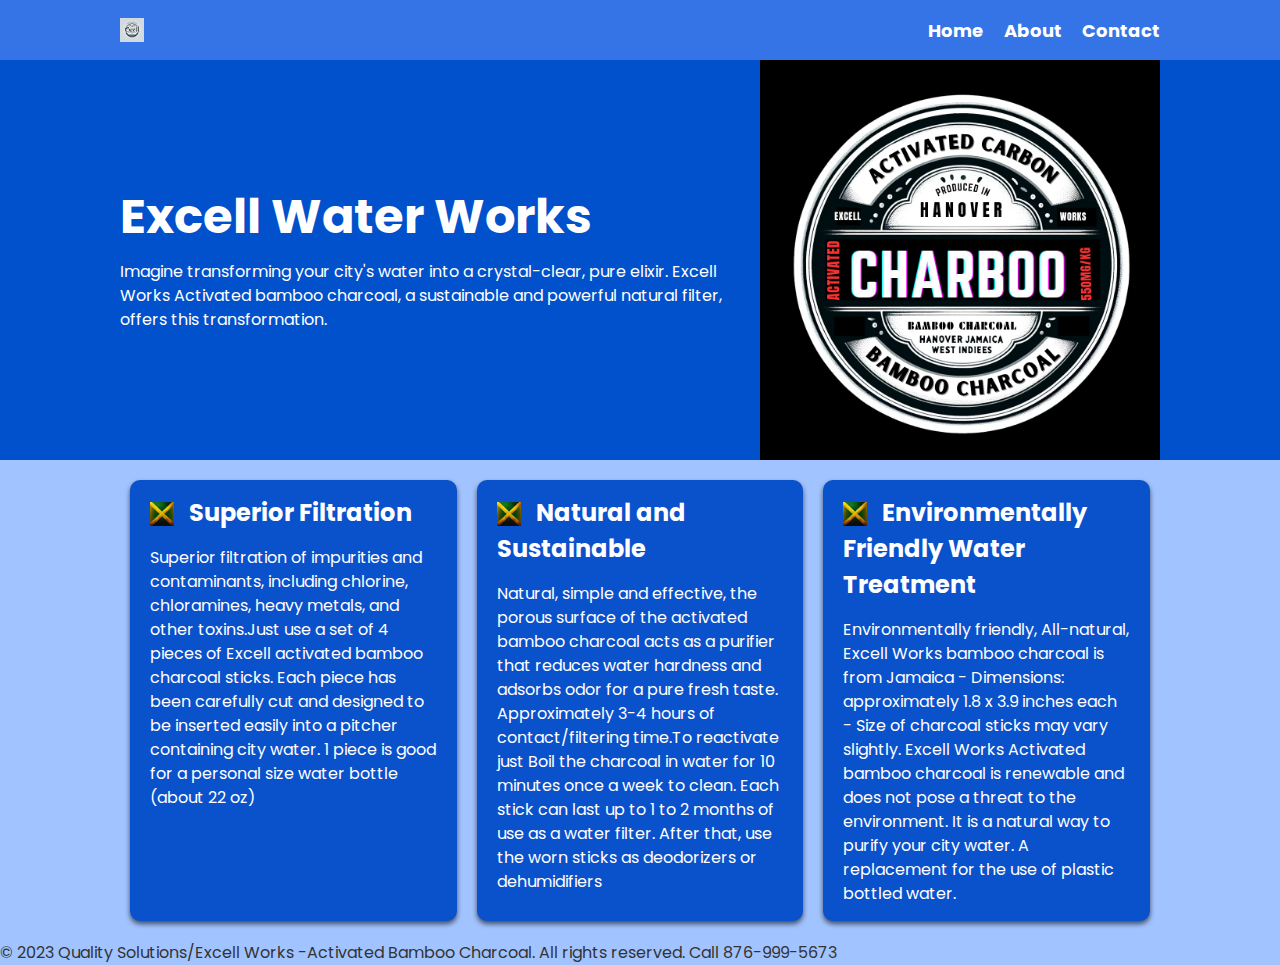
<file: index.html>
<!DOCTYPE html>
<html lang="en">

<head>
    <meta charset="UTF-8" />
    <meta http-equiv="X-UA-Compatible" content="IE=edge" />
    <meta name="viewport" content="width=device-width, initial-scale=1.0" />
    <link rel="stylesheet" href="https://pro.fontawesome.com/releases/v5.10.0/css/all.css" integrity="sha384-AYmEC3Yw5cVb3ZcuHtOA93w35dYTsvhLPVnYs9eStHfGJvOvKxVfELGroGkvsg+p" crossorigin="anonymous" />
    <link rel="stylesheet" href="style.css">
    <!-- Consolidated CSS file -->
    <title>Excell Water Works</title>
</head>

<body>
    <nav class="navbar">
        <div class="container">
            <div class="logo img"><img src="Excell-Activated-Bamboo-Charcoal.png" alt=""></div>
            <ul class="nav">
                <li><a href="index.html">Home</a></li>
                <li><a href="about.html">About</a></li>
                <li><a href="contact.html">Contact</a></li>
            </ul>
        </div>
    </nav>
    <!-- Remaining HTML content -->



    <header class="header">
        <div class="container">
            <div>
                <h1>Excell Water Works</h1>
                <p>Imagine transforming your city's water into a crystal-clear, pure elixir. Excell Works Activated bamboo charcoal, a sustainable and powerful natural filter, offers this transformation.</p>
            </div>
            <img src="natalya-activate-without-background-2.jpeg" alt="" />
        </div>
    </header>

    <section class="boxes">
        <div class="container">
            <div class="box">
                <h2><img src="DALL·E-2023-12-16 02.20.38-Flag-of-Jamaica.png" alt="Jamaica Flag"> Superior Filtration</h2>
                <p>
                    Superior filtration of impurities and contaminants, including chlorine, chloramines, heavy metals, and other toxins.Just use a set of 4 pieces of Excell activated bamboo charcoal sticks. Each piece has been carefully cut and designed to be inserted easily
                    into a pitcher containing city water. 1 piece is good for a personal size water bottle (about 22 oz)
                </p>
            </div>

            <div class="box">
                <h2><img src="DALL·E-2023-12-16 02.20.38-Flag-of-Jamaica.png" alt="Jamaica Flag"> Natural and Sustainable</h2>
                <p>
                    Natural, simple and effective, the porous surface of the activated bamboo charcoal acts as a purifier that reduces water hardness and adsorbs odor for a pure fresh taste. Approximately 3-4 hours of contact/filtering time.To reactivate just Boil the charcoal
                    in water for 10 minutes once a week to clean. Each stick can last up to 1 to 2 months of use as a water filter. After that, use the worn sticks as deodorizers or dehumidifiers
                </p>
            </div>

            <div class="box">
                <h2><img src="DALL·E-2023-12-16 02.20.38-Flag-of-Jamaica.png" alt="Jamaica Flag"> Environmentally Friendly Water Treatment</h2>
                <p>
                    Environmentally friendly, All-natural, Excell Works bamboo charcoal is from Jamaica - Dimensions: approximately 1.8 x 3.9 inches each - Size of charcoal sticks may vary slightly. Excell Works Activated bamboo charcoal is renewable and does not pose a
                    threat to the environment. It is a natural way to purify your city water. A replacement for the use of plastic bottled water.
                </p>
            </div>
        </div>
    </section>
    <section>
        <footer>
            <p>© 2023 Quality Solutions/Excell Works -Activated Bamboo Charcoal. All rights reserved. Call 876-999-5673</p>
        </footer>
    </section>

</body>

</html>
</file>
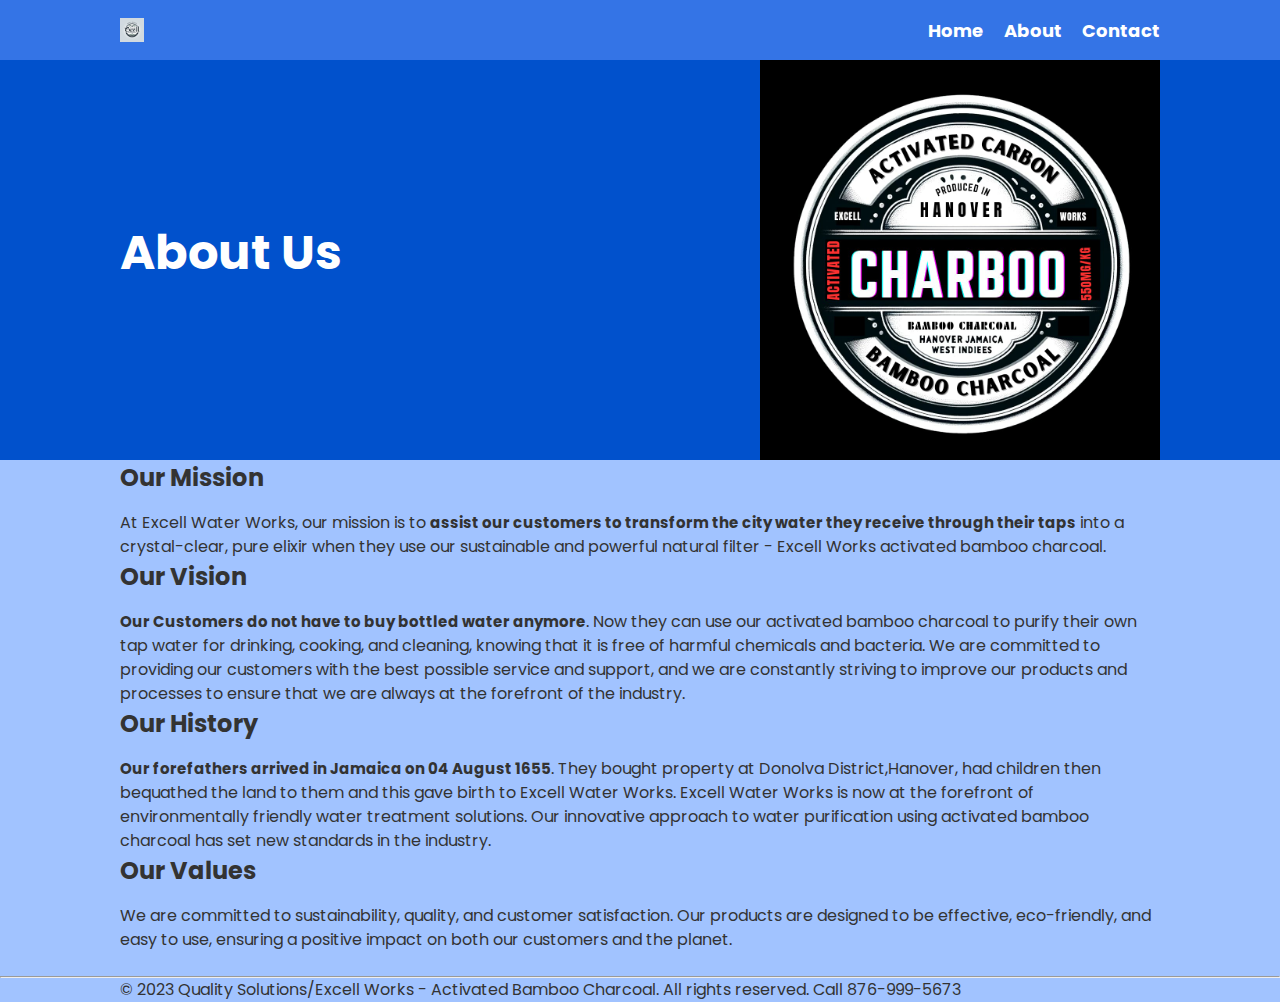
<file: about.html>
<!DOCTYPE html>
<html lang="en">

<head>
    <meta charset="UTF-8" />
    <meta http-equiv="X-UA-Compatible" content="IE=edge" />
    <meta name="viewport" content="width=device-width, initial-scale=1.0" />
    <link rel="stylesheet" href="style.css">
    <!-- Your consolidated CSS file -->
    <title>About - Excell Water Works</title>
</head>

<body>
    <nav class="navbar">
        <div class="container">
            <div class="logo img"><img src="Excell-Activated-Bamboo-Charcoal.png" alt="Excell Water Works Logo"></div>
            <ul class="nav">
                <li><a href="index.html">Home</a></li>
                <li><a href="about.html">About</a></li>
                <li><a href="contact.html">Contact</a></li>
            </ul>
        </div>
    </nav>

    <header class="header">
        <div class="container">
            <h1>About Us</h1>
            <img src="natalya-activate-without-background-2.jpeg" alt="" />
        </div>
    </header>

    <section class="content">
        <div class="container">
            <h2>Our Mission</h2>
            <p>
                At Excell Water Works, our mission is to <span>assist our customers to transform the city water they receive through their taps</span> into a crystal-clear, pure elixir when they use our sustainable and powerful natural filter - Excell
                Works activated bamboo charcoal.</p>
            <p>
                <h2>Our Vision</h2>
                <span>Our Customers do not have to buy bottled water anymore</span>. Now they can use our activated bamboo charcoal to purify their own tap water for drinking, cooking, and cleaning, knowing that it is free of harmful chemicals and bacteria.
                We are committed to providing our customers with the best possible service and support, and we are constantly striving to improve our products and processes to ensure that we are always at the forefront of the industry.
            </p>

            <h2>Our History</h2>
            <p>
                <span>Our forefathers arrived in Jamaica on 04 August 1655</span>. They bought property at Donolva District,Hanover, had children then bequathed the land to them and this gave birth to Excell Water Works. Excell Water Works is now at the
                forefront of environmentally friendly water treatment solutions. Our innovative approach to water purification using activated bamboo charcoal has set new standards in the industry.
            </p>
            <h2>Our Values</h2>
            <p>
                We are committed to sustainability, quality, and customer satisfaction. Our products are designed to be effective, eco-friendly, and easy to use, ensuring a positive impact on both our customers and the planet.
            </p>
        </div>
    </section>
    <br>
    <hr>
    <footer>
        <div class="container">
            <p>© 2023 Quality Solutions/Excell Works - Activated Bamboo Charcoal. All rights reserved. Call 876-999-5673</p>
        </div>
    </footer>
</body>

</html>
</file>
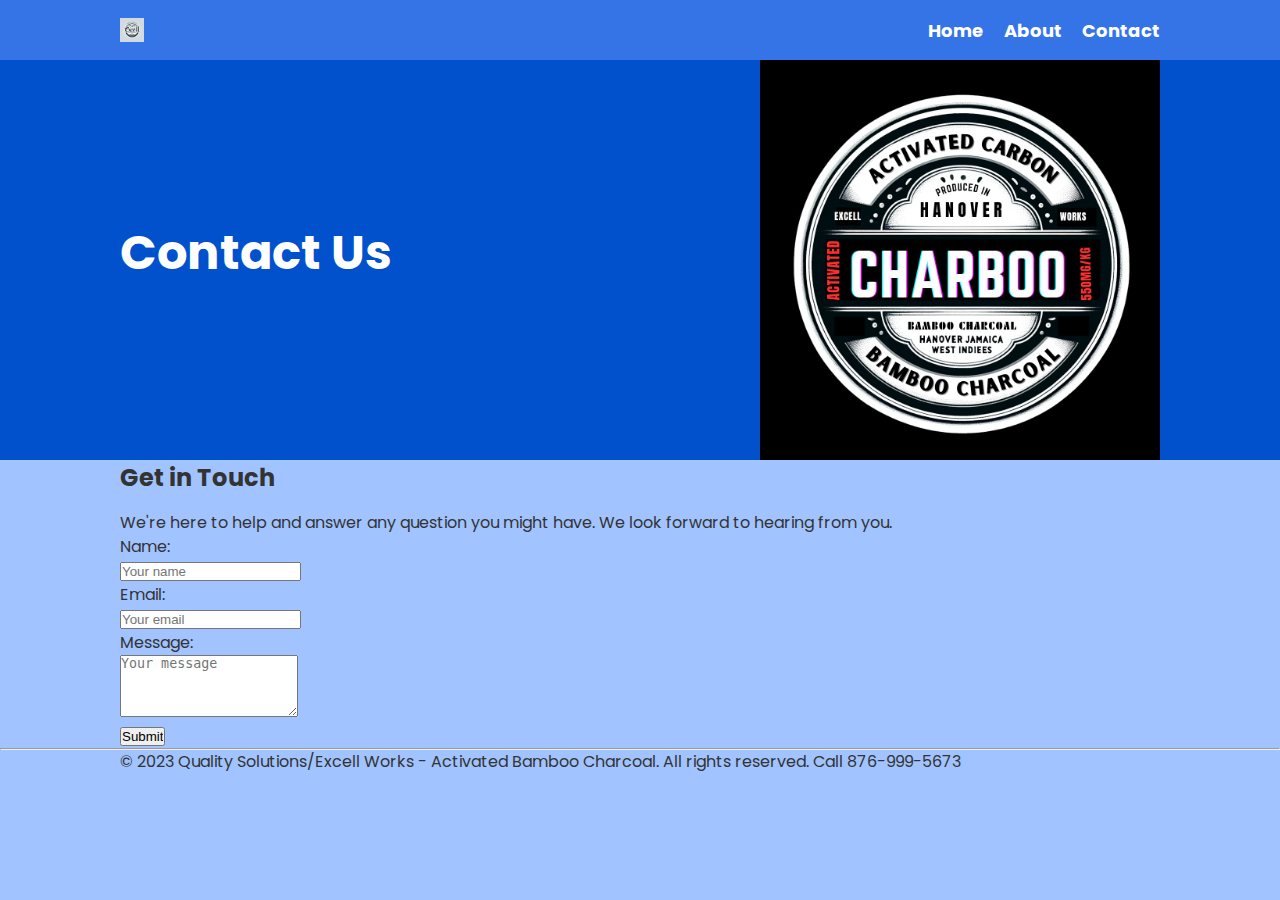
<file: contact.html>
<!DOCTYPE html>
<html lang="en">

<head>
    <meta charset="UTF-8" />
    <meta http-equiv="X-UA-Compatible" content="IE=edge" />
    <meta name="viewport" content="width=device-width, initial-scale=1.0" />
    <link rel="stylesheet" href="style.css">
    <!-- Your consolidated CSS file -->
    <title>Contact - Excell Water Works</title>
</head>

<body>
    <nav class="navbar">
        <div class="container">
            <div class="logo img"><img src="Excell-Activated-Bamboo-Charcoal.png" alt="Excell Water Works Logo"></div>
            <ul class="nav">
                <li><a href="index.html">Home</a></li>
                <li><a href="about.html">About</a></li>
                <li><a href="contact.html">Contact</a></li>
            </ul>
        </div>
    </nav>

    <header class="header">
        <div class="container">
            <h1>Contact Us</h1>
            <img src="natalya-activate-without-background-2.jpeg" alt="" />
        </div>
    </header>

    <section class="content">
        <div class="container">
            <h2>Get in Touch</h2>
            <p>
                We're here to help and answer any question you might have. We look forward to hearing from you.
            </p>
            <form action="submit_contact_form.php" method="POST">
                <label for="name">Name:</label><br>
                <input type="text" id="name" name="name" placeholder="Your name"><br>

                <label for="email">Email:</label><br>
                <input type="email" id="email" name="email" placeholder="Your email"><br>

                <label for="message">Message:</label><br>
                <textarea id="message" name="message" placeholder="Your message" rows="4"></textarea><br>

                <input type="submit" value="Submit">
            </form>
        </div>
    </section>
    <hr>
    <footer>
        <div class="container">
            <p>© 2023 Quality Solutions/Excell Works - Activated Bamboo Charcoal. All rights reserved. Call 876-999-5673</p>
        </div>
    </footer>
</body>

</html>
</file>
<file: style.css>
@import url('https://fonts.googleapis.com/css2?family=Poppins:wght@400;700&display=swap');
* {
    box-sizing: border-box;
    margin: 0;
    padding: 0;
}

body {
    font-family: 'Poppins', sans-serif;
    font-size: 16px;
    line-height: 1.5;
    color: #333;
    background: #a1c3ff;
}

img {
    max-width: 60%;
}

img logo {
    height: 20px;
    margin-top: 20px;
    margin-left: 10px;
}

h2 img {
    width: 24px;
    /* Adjust as needed */
    height: auto;
    vertical-align: middle;
    margin-right: 10px;
}

h1,
h2 {
    margin-bottom: 15px;
}

ul {
    list-style-type: none;
}

span {
    font-size: 15px;
    font-weight: bold;
}

.container {
    max-width: 1100px;
    margin: 0 auto;
    padding: 0 30px;
}

.navbar {
    background: #3474e6;
    color: #fff;
    height: 60px;
}

.navbar .logo {
    font-size: x-large;
    font-weight: bold;
}

.navbar a {
    color: #fff;
    text-decoration: none;
    font-size: 18px;
    font-weight: bold;
}

.navbar a:hover {
    color: lightblue;
}

.navbar .container {
    display: flex;
    justify-content: space-between;
    align-items: center;
    height: 100%;
}

.navbar ul {
    display: flex;
}

.navbar ul li {
    margin-left: 20px;
}

.header {
    background-color: #0151cc;
    color: #fff;
    min-height: 400px;
}

.header h1 {
    font-size: 3rem;
    font-weight: bold;
    line-height: 1.2;
}

.header img {
    max-width: 400px;
}

.header .container {
    display: flex;
    align-items: center;
    justify-content: space-between;
}

.boxes .container {
    display: flex;
    justify-content: space-between;
}

.box {
    flex: 1;
    background: #0a51cc;
    color: #fff;
    border-radius: 10px;
    margin: 20px 10px;
    box-shadow: 0 3px 5px rgba(0, 0, 0, 0.6);
    padding: 15px 20px;
}

.box i {
    margin-right: 10px;
}

@media (max-width: 768px) {
    .header .container {
        flex-direction: column;
        padding-top: 20px;
        text-align: center;
    }
    .boxes .container {
        display: block;
        text-align: center;
    }
}

@import url('https://fonts.googleapis.com/css2?family=Poppins:wght@400;700&display=swap');
* {
    /* Remaining global styles unchanged */
}


/* Other styles remain the same */

.navbar .logo {
    display: flex;
    align-items: center;
    margin-right: 10px;
    /* Adjust spacing between logo and menu */
}

.navbar .logo img {
    max-height: 40px;
    /* Adjust the max height of the logo */
    width: auto;
    /* Maintain aspect ratio */
}

.navbar .container {
    display: flex;
    justify-content: space-between;
    align-items: center;
    height: 100%;
}

.navbar ul {
    display: flex;
    align-items: center;
    /* Aligns the menu items with the logo */
}


/* Responsive adjustments */

@media (max-width: 768px) {
    .navbar .logo img {
        max-height: 35px;
        /* Slightly smaller logo for smaller screens */
    }
    .navbar .container {
        flex-wrap: wrap;
        justify-content: center;
    }
    .navbar .logo,
    .navbar ul {
        flex-basis: 100%;
        justify-content: center;
        margin-bottom: 10px;
    }
}


/* Additional media query for very small screens */

@media (max-width: 480px) {
    .navbar .logo img {
        max-height: 30px;
        /* Even smaller logo for very small screens */
    }
}


/* Other responsive styles remain the same */

@import url('https://fonts.googleapis.com/css2?family=Poppins:wght@400;700&display=swap');
* {
    /* Remaining global styles unchanged */
}


/* Other styles remain the same */

.navbar .logo {
    display: flex;
    align-items: center;
}

.navbar .logo img {
    max-height: 40px;
    /* Adjust the max height of the logo */
    width: auto;
    /* Maintain aspect ratio */
}

.navbar .container {
    display: flex;
    align-items: center;
    justify-content: space-between;
    height: 100%;
}

.navbar ul {
    display: flex;
    align-items: center;
    /* Aligns the menu items with the logo */
    margin-left: 20px;
    /* Adjust as needed for spacing */
}


/* Responsive adjustments */

@media (max-width: 768px) {
    .navbar .container {
        flex-wrap: nowrap;
    }
    .navbar .logo img {
        max-height: 35px;
        /* Adjust for smaller screens */
    }
    .navbar ul {
        margin-left: 10px;
        /* Adjust as needed for smaller screens */
    }
}


/* Further adjustments for very small screens */

@media (max-width: 480px) {
    .navbar .logo img {
        max-height: 30px;
    }
}


/* Other responsive styles remain the same */
</file>
